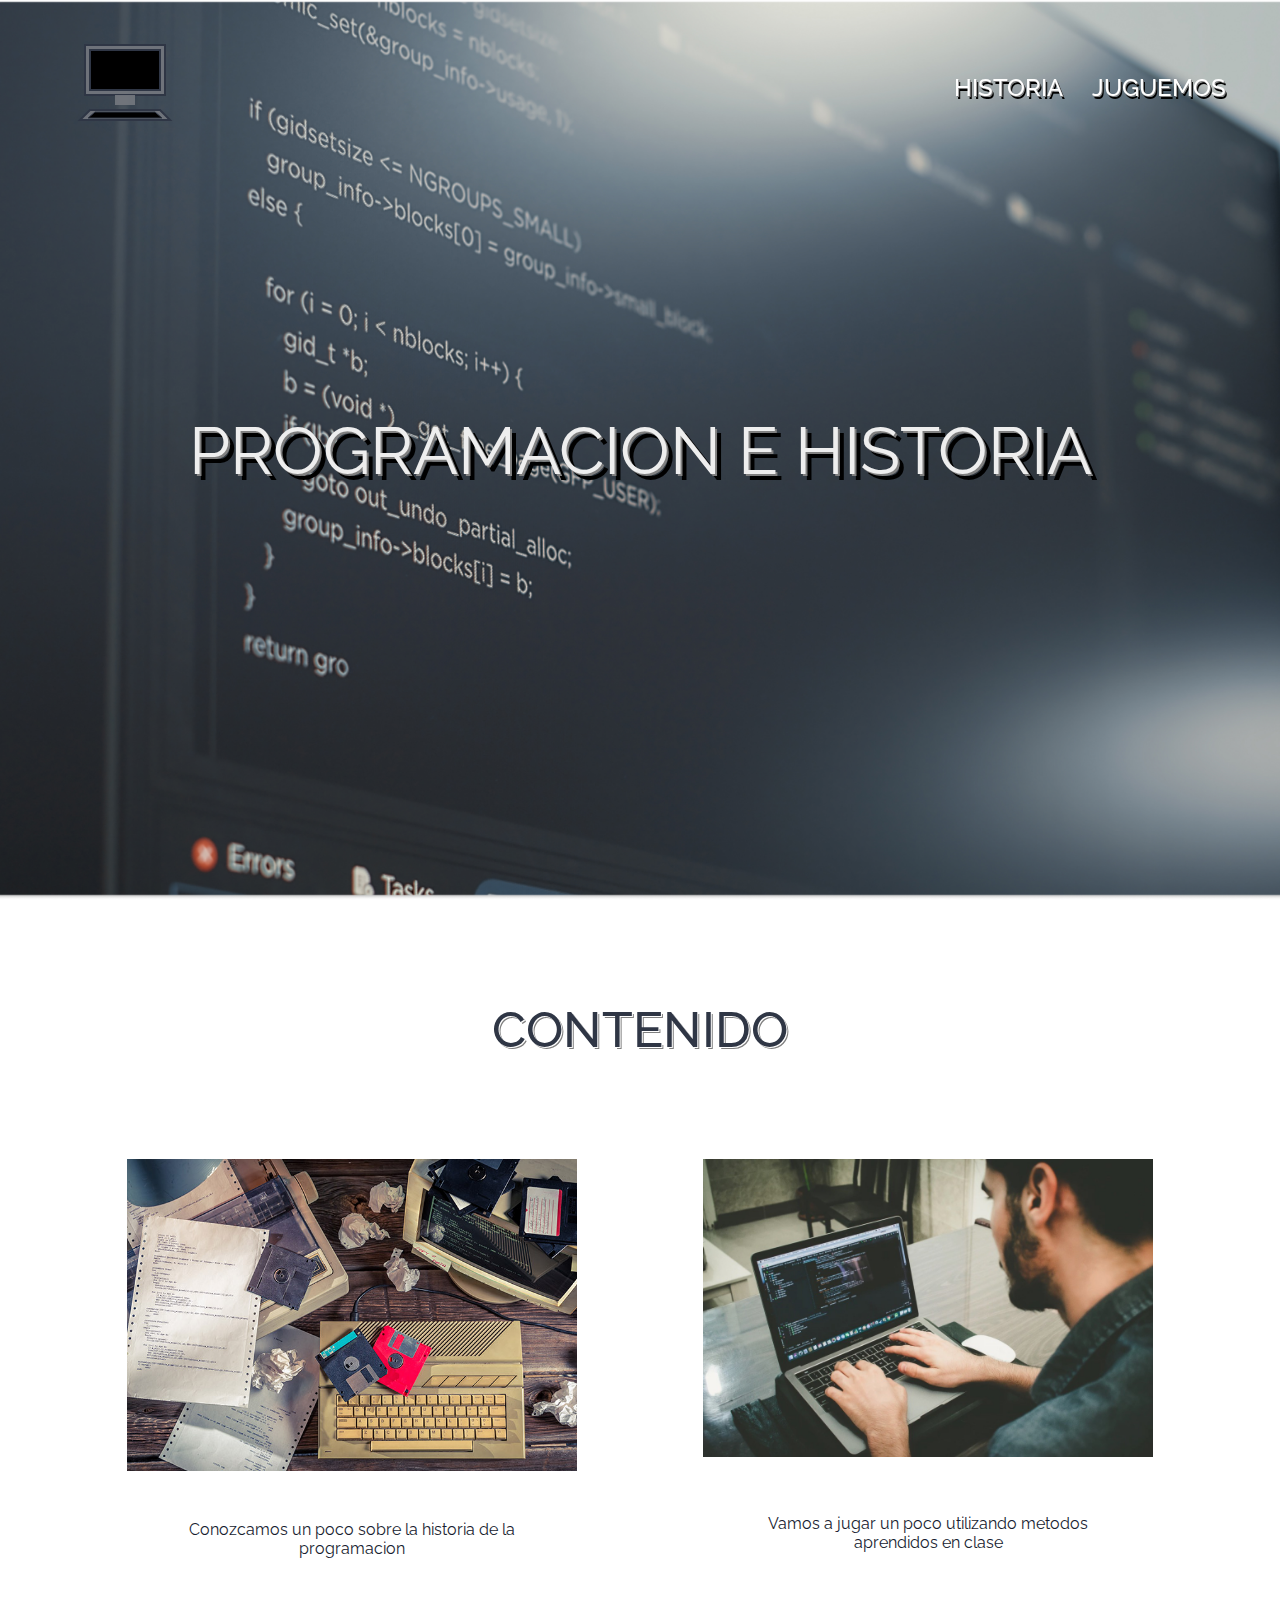
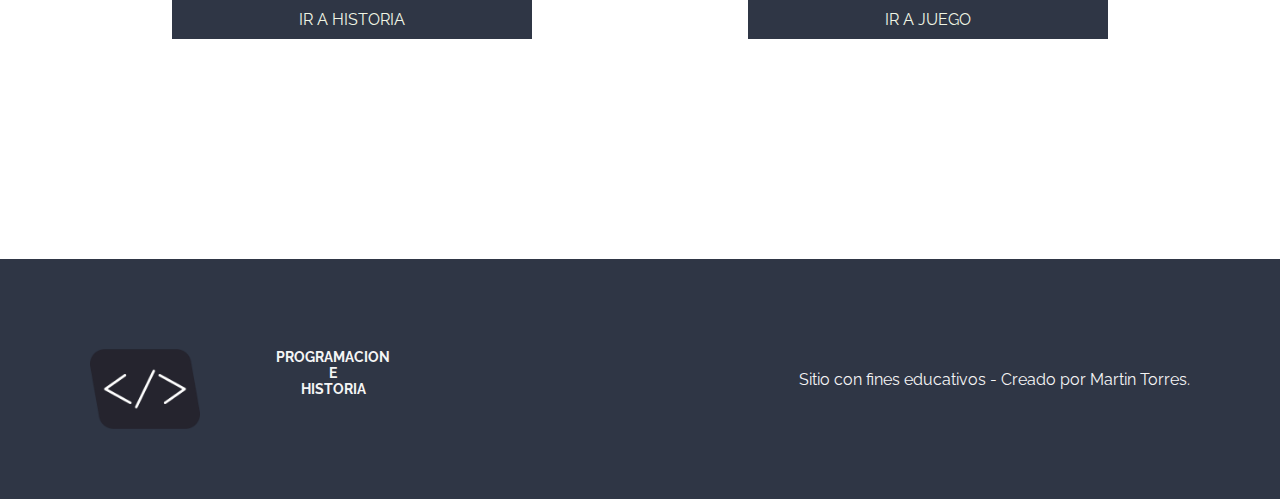
<file: index.html>
<!DOCTYPE html>
<html lang="en">
<meta http-equiv="content-type" content="text/html;charset=UTF-8" />
<head>
    <meta charset="UTF-8">
    <meta name="viewport" content="width=device-width, initial-scale=1.0">
    <link rel="stylesheet" href="style.css">
    <link rel="icon" href="assets/imagenes/logo.png" >
    <title>Proyecto-Final</title>
</head>
<body class="body-day" onscroll="navChange()">  
    
    <nav>
         <p style="position: absolute; top: 15px;background-color:#2F3645 ;padding: 0px 10px;"></p>
        <a href='index.html'>
           
            <svg  width="200" height="90" >
                <rect x="45" y="5" width="80" height="50"  class="mon1" fill="#767a81de" stroke="#2F3645" stroke-width="2"></rect>
                <rect x="50" y="10" width="70" height="40"  class="mon2" fill="#000000" stroke="#2F3645" stroke-width="2"></rect>
                <rect x="75" y="55" width="20" height="10"  class="mon1" fill="#767a81de" strok="#2F3645" stroke-width="2"></rect>

                <polygon points="50 70,120 70 ,130 80,40 80" fill="#767a81de" strok="#2F3645" stroke-width="2" class="mon1" stroke="#2F3645" stroke-width="2"></polygon>
                <polygon points="55 72,115 72  ,122 78,48 78" fill="#000000" class="mon2" stroke="#2F3645" ></polygon>

                <line x1="55" y1="19" x2="100" y2="19" stroke="transparent" stroke-width="3" class="cod"></line>
                <line x1="55" y1="24" x2="100" y2="24" stroke="transparent" stroke-width="3" class="cod"></line>
                <line x1="55" y1="29" x2="70" y2="29" stroke="transparent" stroke-width="3" class="cod"></line>

                <line x1="55" y1="33" x2="115" y2="33" stroke="transparent" stroke-width="3" class="cod"></line>
                <line x1="55" y1="38" x2="115" y2="38" stroke="transparent" stroke-width="3" class="cod"></line>
            </svg>
            </a>

        <ul class="menu">
            <li class="item-menu"><a class='item-link' href='historia.html'>HISTORIA</a></li>
            <li class="item-menu"><a class='item-link' href='poneraprueba.html'>JUGUEMOS</a></li>
          
        </ul>
    </nav>
  <header>
        <h1 class="titulo-blanco">PROGRAMACION E HISTORIA</h1> 
        
    </header>

          
    <main>
  
        <h2>CONTENIDO</h2>   
        <section class="cont-padre">
                <div class="card">
                    <img class="img-card" src="assets/imagenes/historia-programacion.jpg" alt="imagen=producto">
                    <p class="desc-card">Conozcamos un poco sobre la historia de la programacion </p>
                    <a class='boton-ver' href='historia.html' style='color:#F0F5E4'>Ir a Historia</a>
                </div>

                    <div class="card">
                        <img class="img-card" src="assets/imagenes/img2.jpg" alt="imagen=producto">
                        <p class="desc-card">Vamos a jugar un poco utilizando metodos aprendidos en clase</p>
                        <a class='boton-ver' href='poneraprueba.html' style='color:#F0F5E4'>Ir a juego</a>
                    </div>
                    
        </section>

   </main>

   <footer>
        <div class="footer-left">
        <img class="logo" src="assets/imagenes/logo.png" alt="logo">
            <h3 class="titulo-blanco titulo-foot">PROGRAMACION <br> E <br> HISTORIA </h3>
        </div>
           <div>Sitio con fines educativos - Creado por Martin Torres.</div>
    </footer>
  
    <script src="script1.js"></script>
</body>
</html>
</file>
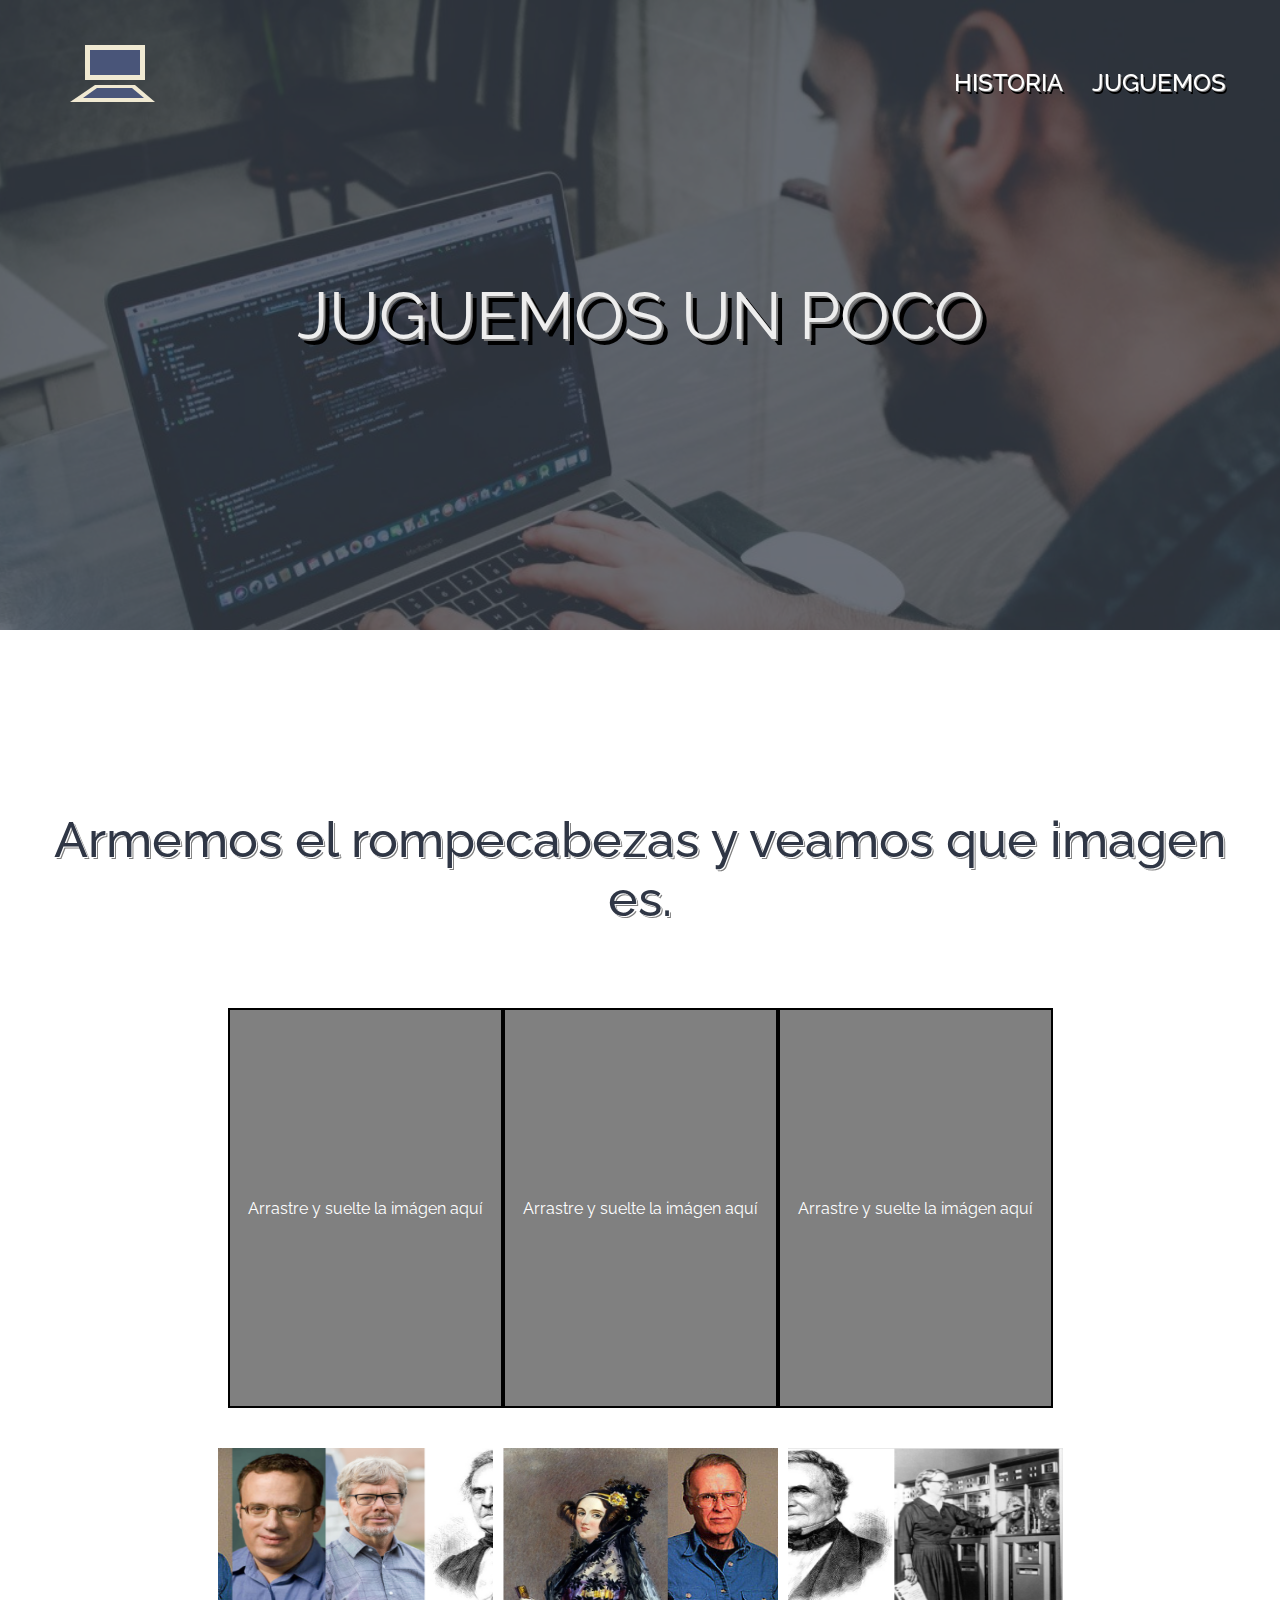
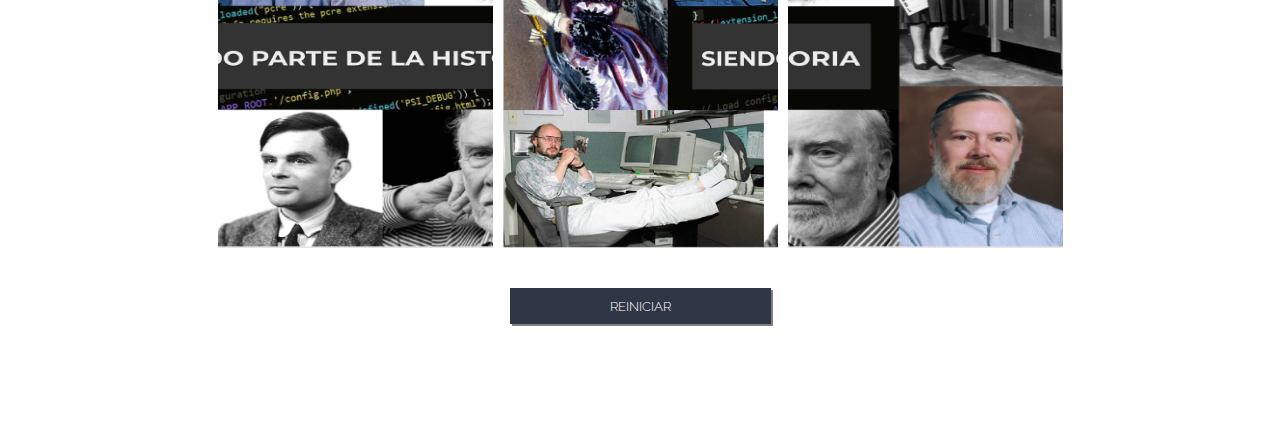
<file: poneraprueba.html>
<!DOCTYPE html>
<html lang="en">
<meta http-equiv="content-type" content="text/html;charset=UTF-8" />
<head>
    <meta charset="UTF-8">
    <meta name="viewport" content="width=device-width, initial-scale=1.0">
    <link rel="stylesheet" href="style.css">
    <link rel="icon" href="assets/imagenes/logo.png" >
    <title>Proyecto-Final</title>
</head>
<body class="body-day" onscroll="navChange()">
    <nav>
        <a href='index.html'>
            <svg  width="200" height="80">
                <rect x="45" y="5" width="60" height="35"  id="mon1" fill="#F0E9D2"></rect>
                <rect x="50" y="10" width="50" height="25"  id="mon2" fill="#495579"></rect>
                <polygon points="55 45 ,95 45,115 62,30 62" fill="#F0E9D2" id="tec1"></polygon>
                <polygon points="57 48 ,92 48,104 58,43 58" fill="#495579" id="tec2"></polygon>
            </svg>
            </a>
        <ul class="menu">
            <li class="item-menu"><a class='item-link' href='historia.html'>HISTORIA</a></li>
            <li class="item-menu"><a class='item-link' href='poneraprueba.html'>JUGUEMOS</a></li>
        </ul>
    </nav>
    <header id="header-3">
        <h1 class="titulo-blanco fondo-azul" > JUGUEMOS UN POCO</h1> 
        
    </header>

    <main>
<h2 class="espacio-titulo">Armemos el rompecabezas y veamos que imagen es.</h2>

        <section class="juego">
            <div class="cajas" >
                <div class="caja" id="cajasoltar">
                    <p>Arrastre y suelte la imágen aquí</p>
                </div>
                <div class="caja" id="cajasoltar2">
                    <p>Arrastre y suelte la imágen aquí</p>
                </div>
                <div class="caja" id="cajasoltar3">
                    <p>Arrastre y suelte la imágen aquí</p>
                </div>
            </div>
            <div id="cajaimagenes" >
                <img id="imagen1" src="assets/imagenes/rompe2.png" alt="imagen-rompecabezas" />
                <img id="imagen2" src="assets/imagenes/Rompe1.png" alt="imagen-rompecabezas" />
                <img id="imagen3" src="assets/imagenes/Rompe3.png" alt="imagen-rompecabezas" />
            </div>
        </section>
        <button onclick="reinicio()" class="botonesVideo reinicio" >Reiniciar</button>

    </main>
    <script src="scriptHist.js"></script>
</body>
</html>
</file>
<file: style.css>
@import url('https://fonts.googleapis.com/css2?family=Raleway:ital,wght@0,100..900;1,100..900&amp;display=swap');

:root{
    --colorLight:#FFFFFF;
    --colorDark:#2F3645;
    --colorDarkTransparent:#2f3645b3;
    --colorDarkTransparent2:#767a81de;
}
*{
    font-family: "Raleway", sans-serif;
    margin: 0;
    padding: 0;
    box-sizing: border-box;
}

p{
    color: var(--colorLight);
}


nav{
    
    z-index: 4;
    position: fixed;
    top: 0;
    display: flex;
    justify-content: space-between;
    align-items: center;
    width: 100%;
    padding: 40px;
    transition: background-color 1s;
}
.fondoNav{
    background-color: var(--colorLight);

}
.fondoNav>ul>li>a{
    color: var(--colorDark);
    text-shadow: 1px 1px white, 2px 3px gray;
}
.tema{
    display: none;
}
.tema-block{
    display: block;
}
.menu{
 display: flex;
 width: 300px;
 justify-content: space-around;
}
main{
    padding: 100px 20px;
}
.item-menu{
 list-style-type: none;
 
}
.item-link{
    text-decoration: none;
    font-size: 1.5em;
    font-weight: 500;
    color: #FFFFFF;
    text-shadow: 1px 1px gray, 2px 3px black;
}
.botonesVideo{
    box-shadow: 2px 2px grey;
    padding: 10px 15px;
    text-decoration: none;
    background-color: var(--colorLight);
    color:var(--colorDark) ;
    font-weight: 300;
    border: 1px solid var(--colorDark);
    
}
.item-menu:hover{
    transform: translate(3px, 2px);
}
.item-menu:hover > .item-link{
    text-shadow:0.5px 0.5px var(--colorDark) ;
}

.flexItem{
 display: block;
}

.mon1{
    animation: part_1 ease-in 5s  ;
    animation-iteration-count:1 ;
    }
    
.mon2{
animation: part_2 ease-in 5s  ;
animation-iteration-count:1 ;
}
line.cod{
    animation-name: showCode;
    animation-delay: 2s;
    animation-duration: 2s;
    animation-fill-mode: forwards;
}
@keyframes part_1{
    0% {
    transform: translate(0,-10px);
    opacity:0;}
    20% {
    transform: translate(0,-10px);
    opacity:0;}
    30% {
    transform: translate(0,0);
    opacity:1;}
    90% {
    transform: translate(0,0);
    opacity:1;}
    
    100% {
        transform: translate(0,0);
        opacity:1;}
}   
    

@keyframes part_2 {
    0% {
        transform: translate(0,-10px);
        opacity:0;}
        30% {
        transform: translate(0,-10px);
        opacity:0;}
        40% {
        transform: translate(0,0);
        opacity:1;}
        90% {
        transform: translate(0,0);
        opacity:1;}

        100% {
            transform:translate(0,0);
            opacity:1;}
        } 
        
@keyframes showCode {
    from{
        stroke: transparent;
    }
    to{
        stroke: green;
    }
    
}

header{
 background: url(assets/imagenes/fondo.jpg) 50% 0 fixed ;
 background-size: cover;
 height: 100vh;
 display: flex;
 flex-direction: column;
 align-items: center;
 justify-content: center;

}
#header-2{
    background-image: url(assets/imagenes/historia-programacion.jpg);

    position: relative;
    height: 70vh;
}
#header-3{
    background-image: url(assets/imagenes/img2.jpg);

    position: relative;
    height: 70vh;
}
.fondo-azul{
    background: rgba(47, 54, 69,0.7);
    width: 100%;
    display: flex;
    align-items: center;
    height: 100%;
    justify-content: center;
}
.espacio-titulo{
    padding: 80px 10px;
}
h1{
    font-weight: 400;
    font-size: calc(3em + 18px); 
    color: #eeeeee;
    text-shadow: 2px 2px #808080, 6px 6px black;
}
h2{
    text-shadow: 1px 1px white,2px 2px gray ;
    font-size:calc(2em + 18px) ; 
    font-weight: 500;
    text-align: center;
    color: var(--colorDark)
}
.titulo-blanco{
 text-align: center;
}

.cont-padre{
    margin: 100px 0px;
 width: 100%;
 display: flex;
 justify-content: space-evenly;
 gap: 20px;
}

.card{
 width: 450px;
 height: 500px;
 gap: 40px;
 background-color: var(--colorLight);
 display: flex;
 flex-direction: column;
 justify-content: space-between;
 align-items: center;
}

.desc-card{
width: 90%;
text-align: center;
height: 30px;
color:#181D31;
}

.img-card{
 width: 100%;
 margin: 0px;

}

.boton-ver{
    padding: 10px ;
   background-color: var(--colorDark);
   text-align: center;
   text-transform: uppercase;
    text-decoration: none;
    width: 80%;
    margin-bottom: 20px;
}

.boton-ver:active{
    box-shadow: 0px 0px darkgray;
    transform: translate(3px, 2px);
}

.logo{
    height: 80px;
}
footer{
    background: var(--colorDark);
    display: flex;
    justify-content: space-between;
    align-items: center;
    padding:  90px;
    color: #f5f5f5;
}

.footer-left{
 display: flex;
 justify-content: space-between;
 width:300px;
 height: 60px;
 
}

.titulo-foot{
    font-size: 14px;
}

.cont-historia{
    display: flex;
    flex-direction: column;
    justify-content: center;
    align-items: center;
    padding-top: 80px;
}
.card-hist{
    display: flex;
    justify-content: space-around;
    align-items: center;
    padding:80px 50px;
    gap: 20px;    
}
.card-text-section{
    display: flex;
    flex-direction: column;
    gap: 40px;
    justify-content: space-between;
    align-items: center;
    width: 80%;
}
.card-hist>img{
    width: 50%;
}
.text-hist{
    color: var(--colorDark);
}

.contenedorVideo{
    display: flex;
    flex-direction: column;
    justify-content: center;
    align-items: center;
    padding: 100px 0px;
    gap: 80px;

}
.barra{
    background-color:var(--colorDark);
    border-radius: 10px;
    padding: 20px 5px;
    display: flex;
    justify-content: space-between;
    align-items: center;
}
.botonera{
    display: flex;
    gap: 20px;
}
.container{
    padding: 5px;
    background-color: var(--colorDark);
    width: 70%;
}

#play,#pause{
   width: 80px;
}


.botonesVideo:active{
    box-shadow: 0px 0px darkgray;
    transform: translate(3px, 2px);
}
#showTime{
   
    padding-right: 10px;
    font-family: Arial, Helvetica, sans-serif;
    color: white;
   

}

.card-prod{
 width: 250px;
 height: 480px;
}
.titulo-prod{
 font-size: 20px;
}

.img-prod{
 height: 221px;
}

.juego{
    display: flex;
    flex-direction: column;
    align-items: center;
}
.cajas{
    display: flex;
    flex-direction: row;
}
.caja{
    width: 275px;
    height: 400px;
    display: flex;
    border: 2px solid black;
    background-color: grey;
    text-align: center;
    justify-content: center;
    align-items: center;
}
.caja:hover{
    background-color: #1d1d1d;
    
}
.caja:hover>p{
    color: var(--colorLight);
}
#cajaimagenes{
    display: flex;
    flex-direction: row;
    gap: 10px;
    margin: 40px;
}
#imagen1,#imagen2,#imagen3{
    width: 275px;
    height: 400px;
}
.reinicio{
    display: flex;
    margin: auto;
    padding: 10px 100px;
    border: none;
    border-radius: 0px;
    background-color: var(--colorDark);
    color: var(--colorLight);
    text-transform: uppercase;
    font-weight: 300;
}
</file>
